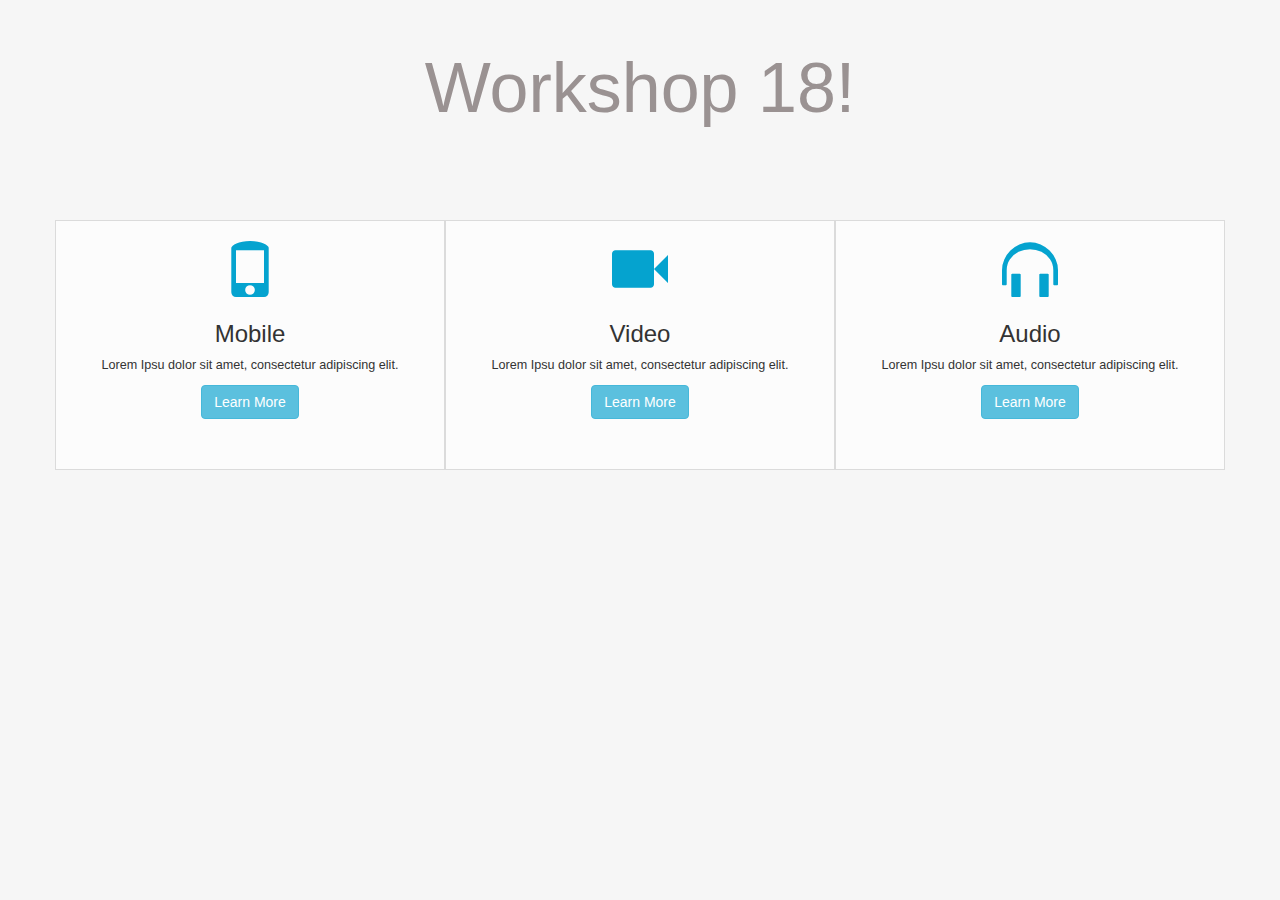
<file: Workshop 18/www/index.html>
<!DOCTYPE html>
<html lang="en">
<head>
    <meta charset="UTF-8">
    <meta http-equiv="X-UA-Compatible" content="IE=edge">
    <meta name="viewport" content="width=device-width, initial-scale=1">
    <title>My Phonegap App</title>
    <link rel="stylesheet" type="text/css" href="css/bootstrap.min.css">
    <link rel="stylesheet" type="text/css" href="css/custom.css">
    <script src"phonegap.js"></script>
</head>

<body>
    
    <div class="container">
    
        <div class="row">
    
            <header class="col-md-12">
                <h1>Workshop 18!</h1>
            </header>
            
        </div> <!-- end .row 1-->
        
        <div class="row">
    
            <section class="col-md-4 box"> 
                
                <span class="glyphicon glyphicon-phone"></span>
                
                <h3>Mobile</h3>
                <p>Lorem Ipsu dolor sit amet, consectetur adipiscing elit.</p>
                <button class="btn btn-info">Learn More</button>
            </section>
            
            <section class="col-md-4 box"> 
                
                <span class="glyphicon glyphicon-facetime-video"></span>
                
                <h3>Video</h3>
                <p>Lorem Ipsu dolor sit amet, consectetur adipiscing elit.</p>
                <button class="btn btn-info">Learn More</button>
            </section>
            
            <section class="col-md-4 box"> 
                
                <span class="glyphicon glyphicon-headphones"></span>
                
                <h3>Audio</h3>
                <p>Lorem Ipsu dolor sit amet, consectetur adipiscing elit.</p>
                <button class="btn btn-info">Learn More</button>
            </section>
        </div> <!-- end .row 2-->
        
        <div class="row">
    
        </div> <!-- end .row 3-->
        
    </div> <!-- end .container-->
 
    <script src="https://ajax.googleapis.com/ajax/libs/jquery/1.11.0/jquery.min.js"></script>
    <script src="js/bootstrap.min.js"></script>
    
</body>
</html>
</file>
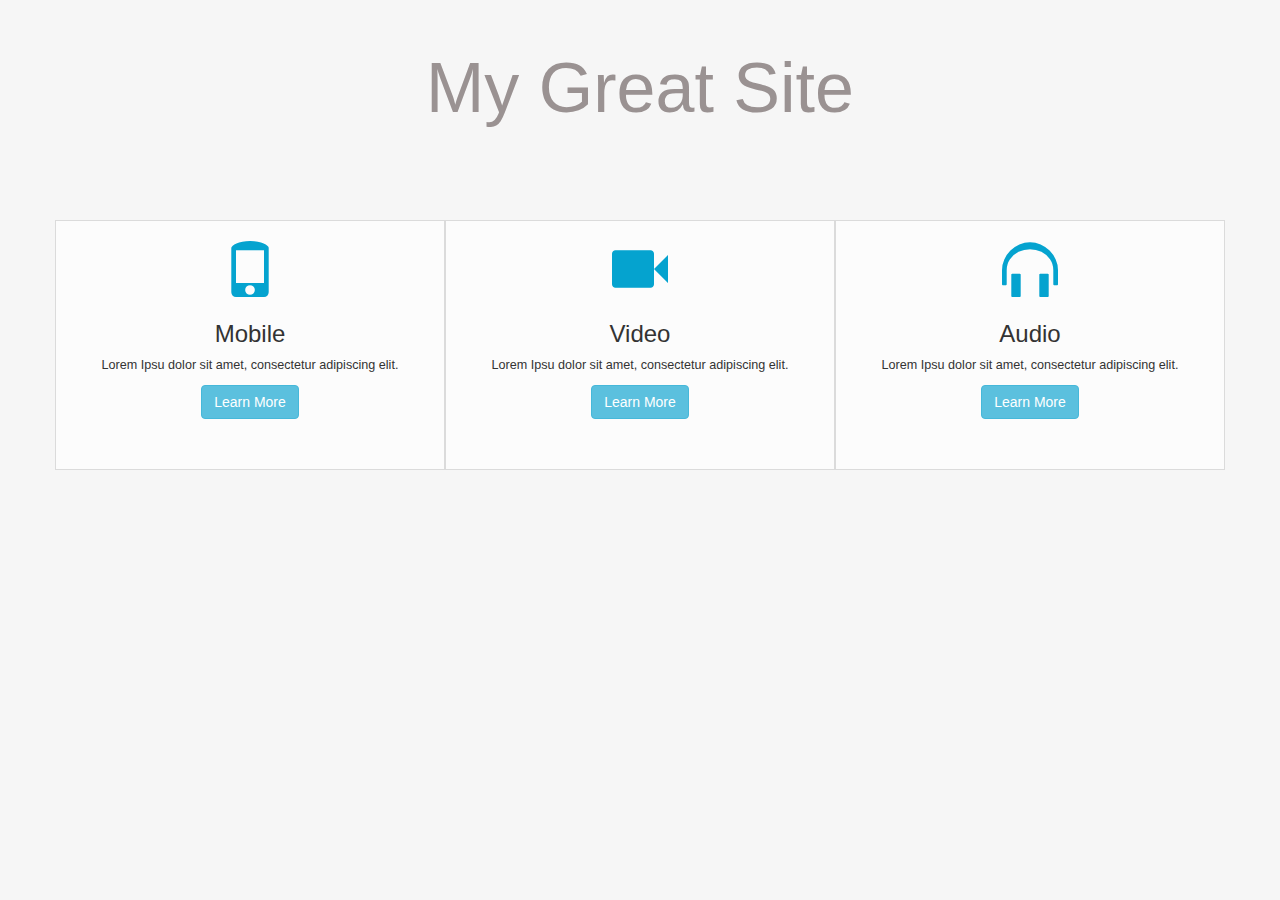
<file: Workshop 18/platforms/browser/www/index.html>
<!DOCTYPE html>
<html lang="en">
<head>
    <meta charset="UTF-8">
    <meta http-equiv="X-UA-Compatible" content="IE=edge">
    <meta name="viewport" content="width=device-width, initial-scale=1">

    <title>My Bootstrap Page</title>

    <link rel="stylesheet" type="text/css" href="css/bootstrap.min.css">

   <!-- HTML5 shim and Respond.js for IE8 support of HTML5 elements and media queries -->
   <!--[if lt IE 9]>
        <script src="https://cdn.jsdelivr.net/html5shiv/3.7.2/html5shiv.min.js"></script>
        <script src="https://cdn.jsdelivr.net/respond/1.4.2/respond.min.js"></script>
    <![endif]-->
    
     <link rel="stylesheet" type="text/css" href="css/custom.css">

</head>

<body>
    
    <div class="container">
    
        <div class="row">
    
            <header class="col-md-12">
                <h1>My Great Site</h1>
            </header>
            
        </div> <!-- end .row 1-->
        
        <div class="row">
    
            <section class="col-md-4 box"> 
                
                <span class="glyphicon glyphicon-phone"></span>
                
                <h3>Mobile</h3>
                <p>Lorem Ipsu dolor sit amet, consectetur adipiscing elit.</p>
                <button class="btn btn-info">Learn More</button>
            </section>
            
            <section class="col-md-4 box"> 
                
                <span class="glyphicon glyphicon-facetime-video"></span>
                
                <h3>Video</h3>
                <p>Lorem Ipsu dolor sit amet, consectetur adipiscing elit.</p>
                <button class="btn btn-info">Learn More</button>
            </section>
            
            <section class="col-md-4 box"> 
                
                <span class="glyphicon glyphicon-headphones"></span>
                
                <h3>Audio</h3>
                <p>Lorem Ipsu dolor sit amet, consectetur adipiscing elit.</p>
                <button class="btn btn-info">Learn More</button>
            </section>
        </div> <!-- end .row 2-->
        
        <div class="row">
    
        </div> <!-- end .row 3-->
        
    </div> <!-- end .container-->
 
    <script src="https://ajax.googleapis.com/ajax/libs/jquery/1.11.0/jquery.min.js"></script>
    <script src="js/bootstrap.min.js"></script>
    
</body>
</html>
</file>
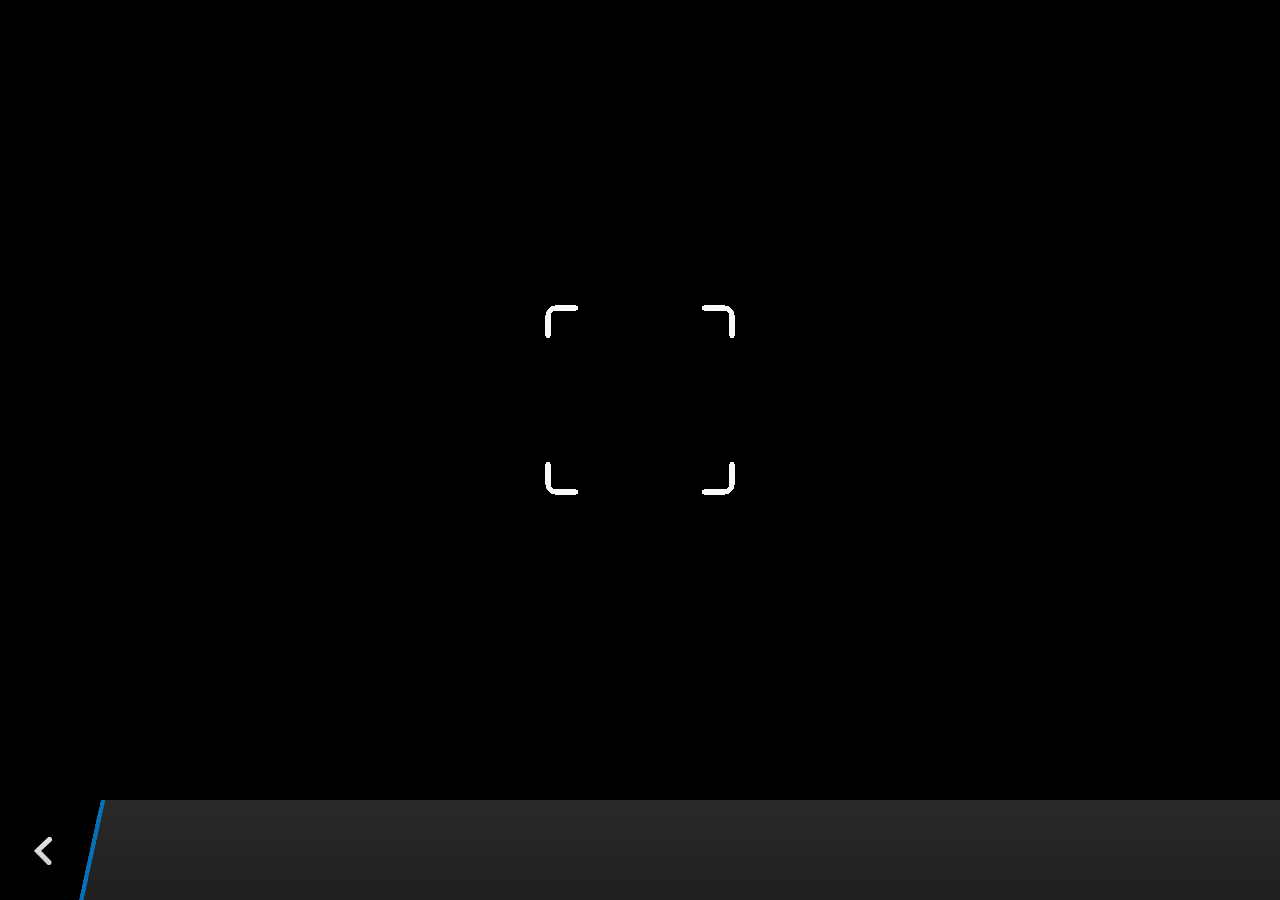
<file: Workshop 18/plugins/cordova-plugin-camera/www/blackberry10/assets/camera.html>
<!--
 Licensed under the Apache License, Version 2.0 (the "License");
 you may not use this file except in compliance with the License.
 You may obtain a copy of the License at

 http://www.apache.org/licenses/LICENSE-2.0

 Unless required by applicable law or agreed to in writing, software
 distributed under the License is distributed on an "AS IS" BASIS,
 WITHOUT WARRANTIES OR CONDITIONS OF ANY KIND, either express or implied.
 See the License for the specific language governing permissions and
 limitations under the License.
 -->
<!DOCTYPE HTML>
<html lang="en">
    <head>
        <meta charset="utf-8">
        <script src="camera.js" type="text/javascript"></script>
        <script>
            var meta = document.createElement("meta");
            meta.setAttribute('name','viewport');
            meta.setAttribute('content','initial-scale='+ (1/window.devicePixelRatio) + ',user-scalable=no');
            document.getElementsByTagName('head')[0].appendChild(meta);
        </script>
    </head>
    <style type="text/css">
        body {
            background-color: black;
        }
        .action-bar {
            position: fixed;
            left: 0px;
            bottom: 0px;
            height: 100px;
            width: 100%;
            background-image: linear-gradient(rgb(41, 41, 41), rgb(32, 32, 32));
        }
        .action-bar-back {
            width: 78px;
            height: 100px;
            background-color: black;
        }
        .action-bar-divider {
            position: fixed;
            bottom: 0px;
            left: 78px;
            width: 28px;
            height: 100px;
            background-image: url([data-uri]);
        }
        .action-bar-back-button {
            position: fixed;
            bottom: 35px;
            left: 34px;
            width: 18px;
            height: 28px;
            background-image: url([data-uri]);
        }
        .camera-cross-hairs {
            position: fixed;
            top: 50%;
            left: 50%;
            -webkit-transform: translate(-50%, -147px);
            width: 194px;
            height: 195px;
            background-image: url([data-uri]); 
        }
    </style>
    <body>
        <div id="camera">
            <video id="v"></video>
            <div class="camera-cross-hairs"></div>
        </div>
        <canvas id="c" style="display: none;"></canvas>
        <div class="action-bar">
            <div id="back" class="action-bar-back">
                <div class="action-bar-back-button"></div>
            </div>
            <div class="action-bar-divider"></div>
        </div>
    </body>
</html>
</file>
<file: Workshop 18/www/css/custom.css>
@charset "UTF-8";
/* Custom CSS */

body {
    background-color: #F6F6F6;
}

header {
    height: 200px;
    margin: 0 0 20px 0;
    padding: 30px;
}

header h1 {
    color: #9a9292;
    font-size: 500%;
    text-align: center;
}

.box {
    background-color: #fcfcfc;
    padding: 20px;
    margin: 0 0 20px 0;
    border: 1px solid #dbdbdb;
    height: 250px;
    text-align: center;
}

.box p {
    font-size: .9em;
}

.box .glyphicon {
    font-size: 4em;
    color: #05a3cf;
}

.box:hover {
    background: #fdf9f3;
}
</file>
<file: Workshop 18/platforms/browser/www/css/custom.css>
@charset "UTF-8";
/* Custom CSS */

body {
    background-color: #F6F6F6;
}

header {
    height: 200px;
    margin: 0 0 20px 0;
    padding: 30px;
}

header h1 {
    color: #9a9292;
    font-size: 500%;
    text-align: center;
}

.box {
    background-color: #fcfcfc;
    padding: 20px;
    margin: 0 0 20px 0;
    border: 1px solid #dbdbdb;
    height: 250px;
    text-align: center;
}

.box p {
    font-size: .9em;
}

.box .glyphicon {
    font-size: 4em;
    color: #05a3cf;
}

.box:hover {
    background: #fdf9f3;
}
</file>
